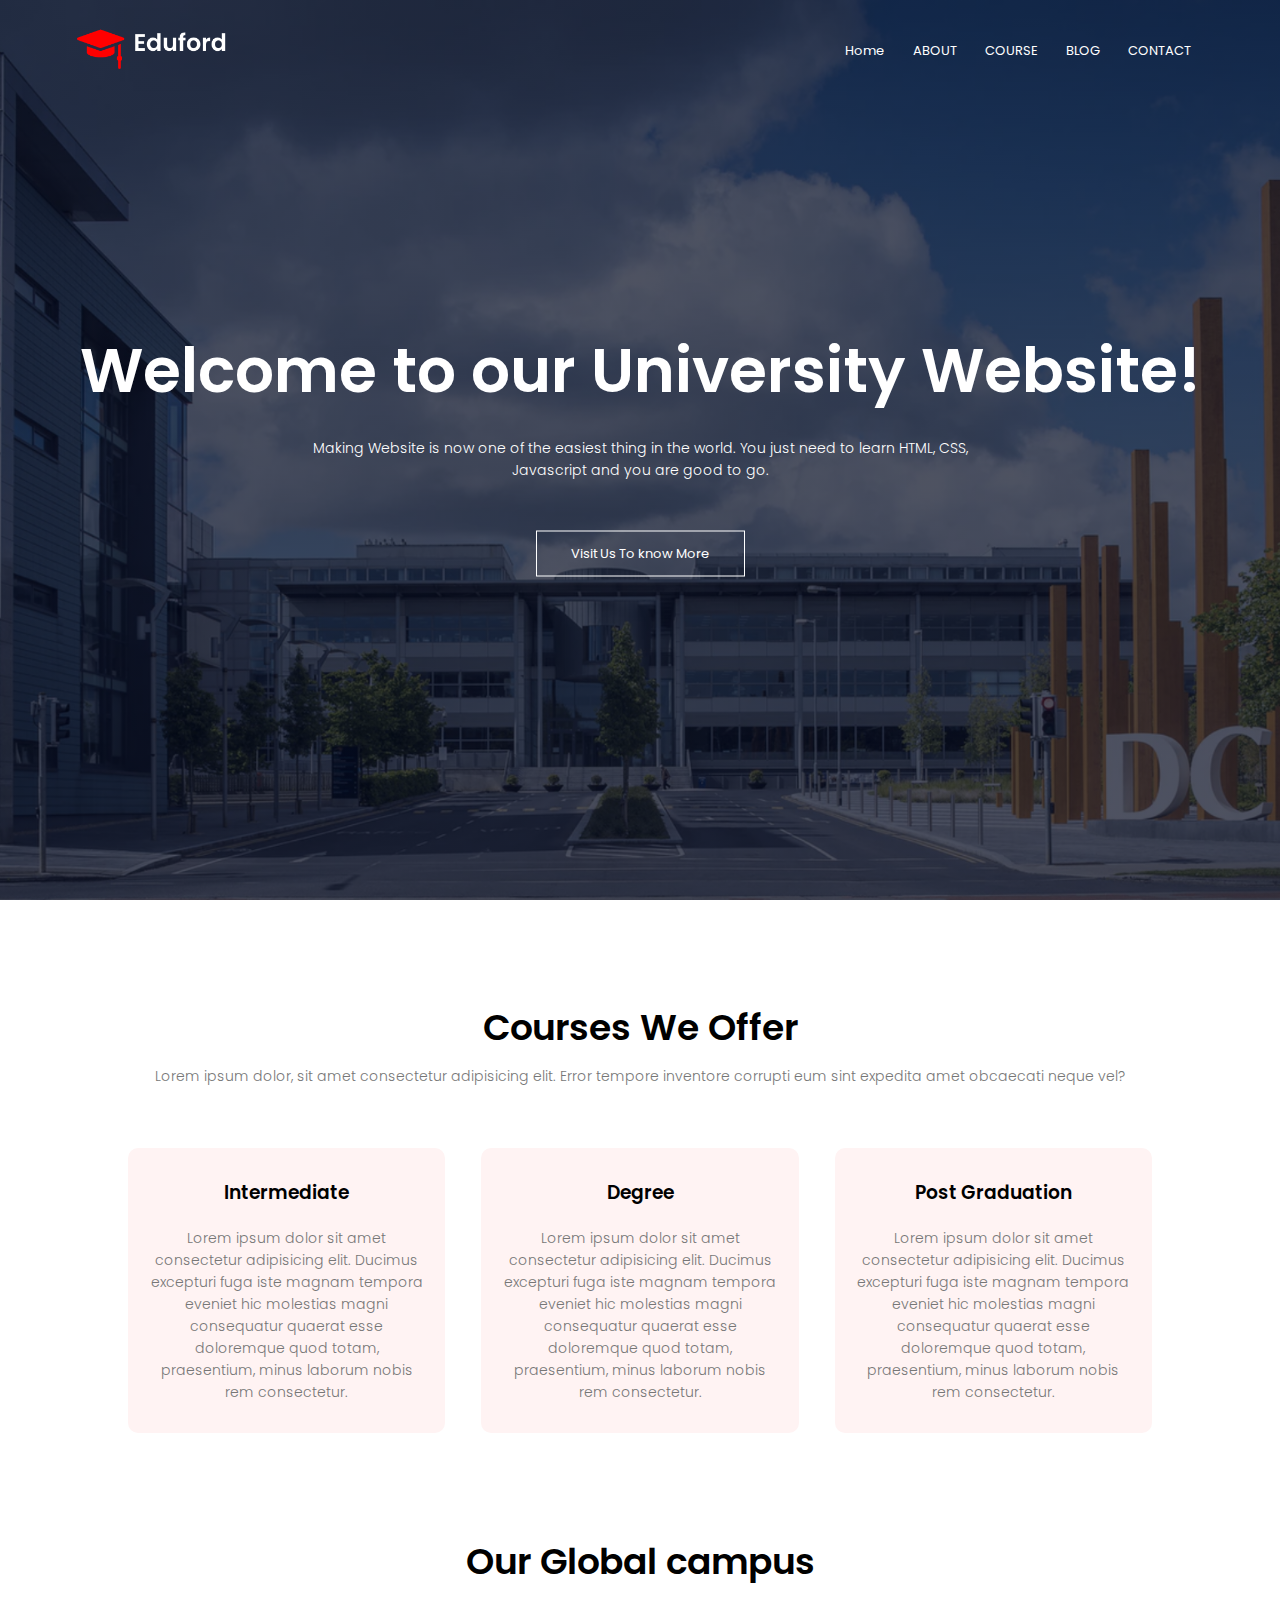
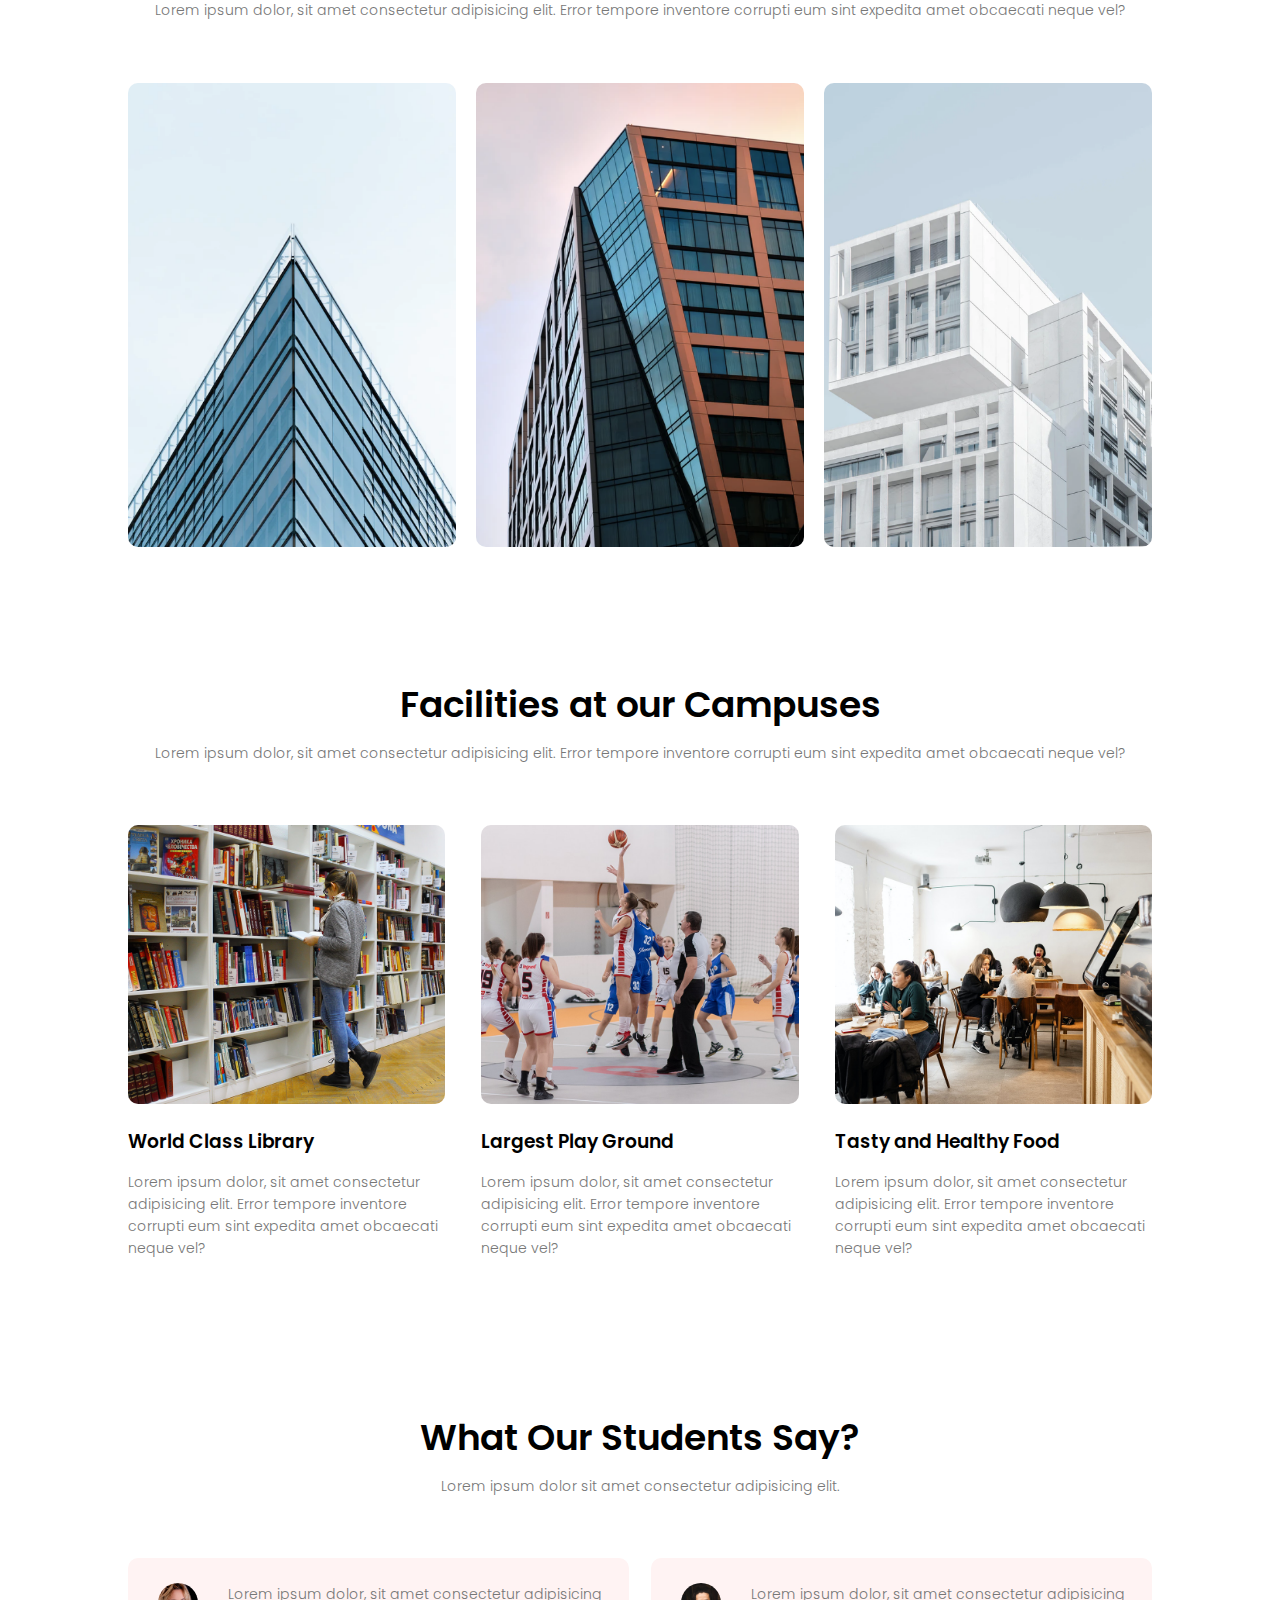
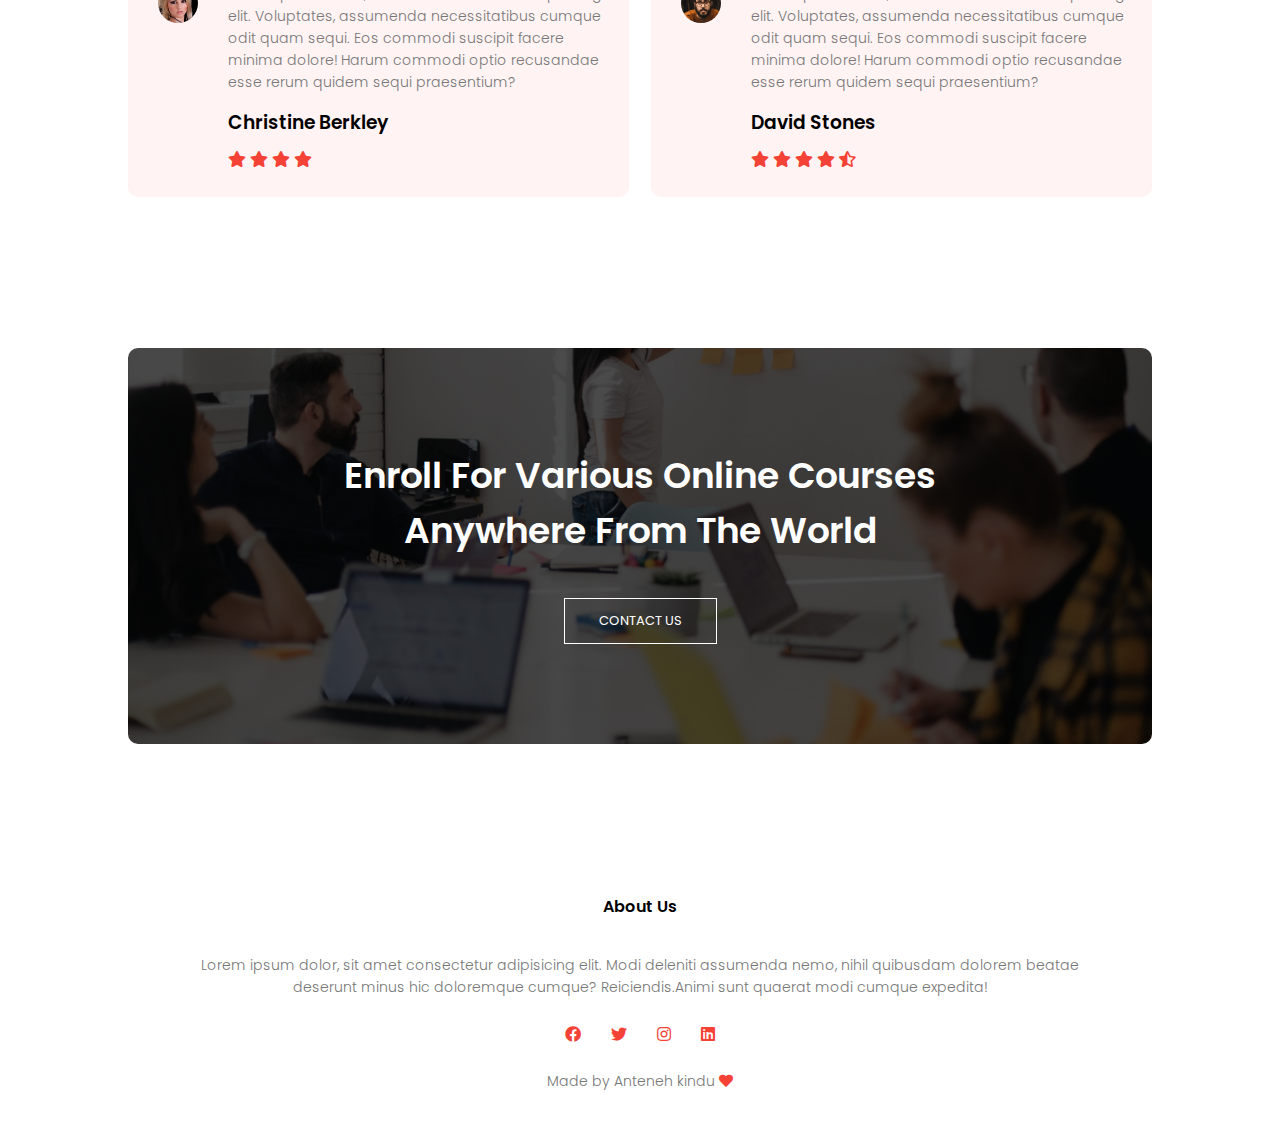
<file: index.html>
<!DOCTYPE html>
<html lang="en">
<head>
    <meta charset="UTF-8">
    <meta name="viewport" content="width=device-width, initial-scale=1.0">
    <title>University WebSite using Html Css</title>
    <link rel="stylesheet" href="style.css" >
    <link rel="preconnect" href="https://fonts.googleapis.com">
    <link rel="preconnect" href="https://fonts.gstatic.com" crossorigin>
    <link href="https://fonts.googleapis.com/css2?family=Poppins:wght@200;300;400;600;700&   display=swap" rel="stylesheet">
    <!-- <link rel="stylesheet" href="https://cdn.jsdelivr.net/npm/@fortawesome/fontawesome-free@6.4.2/css/fontawesome.min.css"> -->
    <link rel="stylesheet"  href="https://cdnjs.cloudflare.com/ajax/libs/font-awesome/5.15.4/css/all.min.css" integrity="sha512-1ycn6IcaQQ40/MKBW2W4Rhis/DbILU74C1vSrLJxCq57o941Ym01SwNsOMqvEBFlcgUa6xLiPY/NS5R+E6ztJQ==" crossorigin="anonymous" referrerpolicy="no-referrer" />
</head>
<body>
 
    <!-- header -->
    <section class="header">
        <nav>
            <a href="index.html"> <img src="image/logo.png" alt=""> </a>
            <div class="nav-links" id="navLinks">
                <i class="fa fa-times" onclick="hideMenu()"></i>
                <ul>
                    <li><a href="index.html">Home</a></li>
                    <li><a href="about.html">ABOUT</a></li>
                    <li><a href="course.html">COURSE</a></li>
                    <li><a href="blog.html">BLOG</a></li>
                    <li><a href="contact.html">CONTACT</a></li>
                </ul>
            </div>
            <i class="fa fa-bars" onclick="showMenu()"></i>
        </nav>
        <!-- text-box -->
        <div class="text-box">
            <h1>Welcome to our University Website!</h1>
            <p>Making Website is now one of the easiest thing in the world. You just need to learn HTML, CSS,<br> Javascript and you are good to go.</p>
            <a href="" class="hero-btn">Visit Us To know More</a>
        </div>
    </section>

    <!-- Course -->
    <section class="course">
        <h1>Courses We Offer</h1>
        <p>Lorem ipsum dolor, sit amet consectetur adipisicing elit. Error tempore inventore corrupti eum sint expedita amet obcaecati neque vel? </p> 
        <div class="row">
            <div class="course-col">
                <h3>Intermediate</h3>
                <p>Lorem ipsum dolor sit amet consectetur adipisicing elit. Ducimus excepturi fuga iste magnam tempora eveniet hic molestias magni consequatur quaerat esse doloremque quod totam, praesentium, minus laborum nobis rem consectetur.</p>
            </div>
            <div class="course-col">
                <h3>Degree</h3>
                <p>Lorem ipsum dolor sit amet consectetur adipisicing elit. Ducimus excepturi fuga iste magnam tempora eveniet hic molestias magni consequatur quaerat esse doloremque quod totam, praesentium, minus laborum nobis rem consectetur.</p>
            </div>
            <div class="course-col">
                <h3>Post Graduation</h3>
                <p>Lorem ipsum dolor sit amet consectetur adipisicing elit. Ducimus excepturi fuga iste magnam tempora eveniet hic molestias magni consequatur quaerat esse doloremque quod totam, praesentium, minus laborum nobis rem consectetur.</p>
            </div>
        </div>
    </section>

    <!-- campus -->
    <section class="campus">
        <h1>Our Global campus</h1>
        <p>Lorem ipsum dolor, sit amet consectetur adipisicing elit. Error tempore inventore corrupti eum sint expedita amet obcaecati neque vel? </p> 
        <div class="row">
            <div class="campus-col">
                <img src="image/london.png">
                <div class="layer">
                    <h3>LONDON</h3>
                </div>
            </div>
            <div class="campus-col">
                <img src="image/newyork.png">
                <div class="layer">
                    <h3>NEW YORK</h3>
                </div>
            </div>
            <div class="campus-col">
                <img src="image/washington.png">
                <div class="layer">
                    <h3>WASHINGTON</h3>
                </div>
            </div>
        </div>
    </section>

    <!-- Facilities -->
    <section class="facilities">
        <h1>Facilities at our Campuses</h1>
        <p>Lorem ipsum dolor, sit amet consectetur adipisicing elit. Error tempore inventore corrupti eum sint expedita amet obcaecati neque vel?</p>
        <div class="row">
            <div class="facilities-col">
                <img src="image/library.png">
                <h3>World Class Library</h3>
                <p>Lorem ipsum dolor, sit amet consectetur adipisicing elit. Error tempore inventore corrupti eum sint expedita amet obcaecati neque vel?</p>
            </div>
            <div class="facilities-col">
                <img src="image/basketball.png">
                <h3>Largest Play Ground</h3>
                <p>Lorem ipsum dolor, sit amet consectetur adipisicing elit. Error tempore inventore corrupti eum sint expedita amet obcaecati neque vel?</p>
            </div>
            <div class="facilities-col">
                <img src="image/cafeteria.png">
                <h3>Tasty and Healthy Food</h3>
                <p>Lorem ipsum dolor, sit amet consectetur adipisicing elit. Error tempore inventore corrupti eum sint expedita amet obcaecati neque vel?</p>
            </div>
        </div>
    </section>

    <!-- testimonials -->
    <section class="testimonials">
        <h1>What Our Students Say?</h1>
        <p>Lorem ipsum dolor sit amet consectetur adipisicing elit.</p>

        <div class="row">
            <div class="testimonial-col">
                <img src="image/user1.jpg">
                <div>
                    <p>Lorem ipsum dolor, sit amet consectetur adipisicing elit. Voluptates, assumenda necessitatibus cumque odit quam sequi. Eos commodi suscipit facere minima dolore! Harum commodi optio recusandae esse rerum quidem sequi praesentium?</p>
                    <h3>Christine Berkley</h3>
                    <i class="fa fa-star"></i>
                    <i class="fa fa-star"></i>
                    <i class="fa fa-star"></i>
                    <i class="fa fa-star"></i>
                    <i class="fa fa-star-0"></i>
                </div>
            </div>
            <div class="testimonial-col">
                <img src="image/user2.jpg">
                <div>
                    <p>Lorem ipsum dolor, sit amet consectetur adipisicing elit. Voluptates, assumenda necessitatibus cumque odit quam sequi. Eos commodi suscipit facere minima dolore! Harum commodi optio recusandae esse rerum quidem sequi praesentium?</p>
                    <h3>David Stones</h3>
                    <i class="fa fa-star"></i>
                    <i class="fa fa-star"></i>
                    <i class="fa fa-star"></i>
                    <i class="fa fa-star"></i>
                    <i class="fa fa-star-half-alt"></i>
                </div>
            </div>
        </div>
    </section>

    <!-------- Call To Action ----->
    <section class="cta">
        <h1>Enroll For Various Online Courses <br> Anywhere From The World</h1>
        <a href="" class="hero-btn">CONTACT US</a>
    </section>

     <!-------- Footer ----->
    <section class="footer">
        <h4>About Us</h4>
        <p>Lorem ipsum dolor, sit amet consectetur adipisicing elit. Modi deleniti assumenda nemo, nihil quibusdam dolorem beatae<br> deserunt minus hic doloremque cumque? Reiciendis.Animi sunt quaerat modi cumque expedita!</p>
        <div class="icons">
            <i class="fab fa-facebook"></i>
            <i class="fab fa-twitter"></i>
            <i class="fab fa-instagram"></i>
            <i class="fab fa-linkedin"></i>
        </div>
        <p>Made by Anteneh kindu <i class="fas fa-heart"></i></p>
    </section>

  
    <!-- JavaScript for Toggle Menu -->
    <script>

        var navLinks = document.getElementById("navLinks");
        function showMenu(){
            navLinks.style.right = "0";
        }
        function hideMenu(){
            navLinks.style.right = "-200px";
        }
    </script>
    
</body>
</html>
</file>
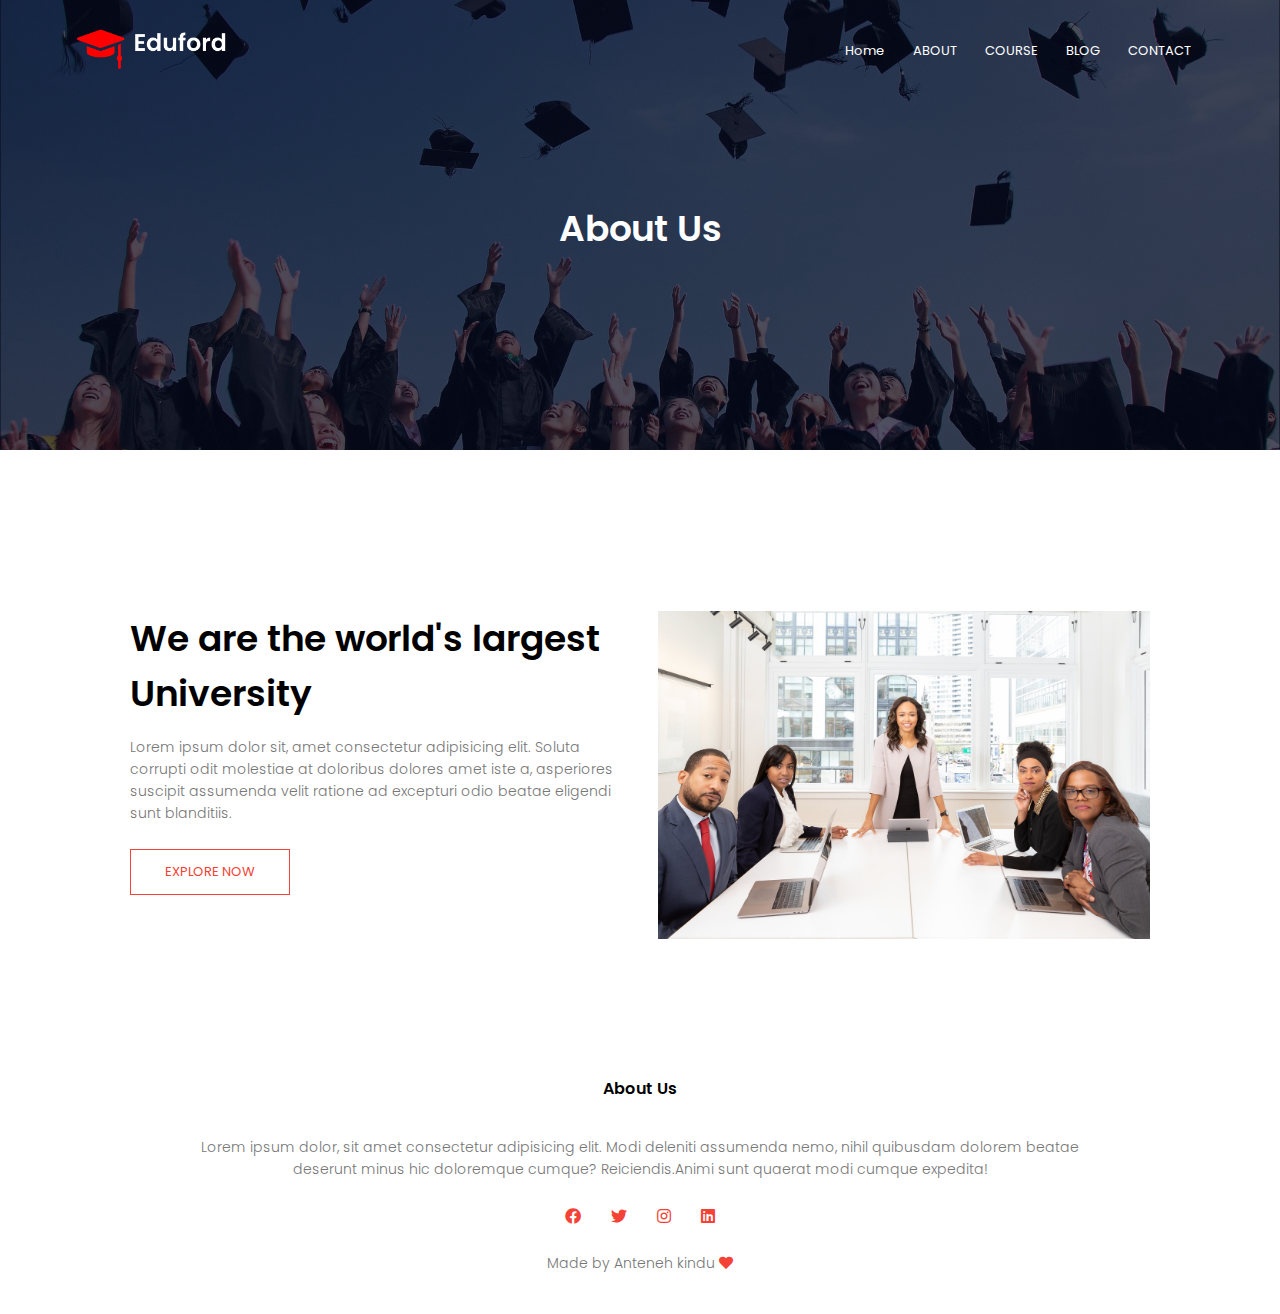
<file: about.html>
<!DOCTYPE html>
<html lang="en">
<head>
    <meta charset="UTF-8">
    <meta name="viewport" content="width=device-width, initial-scale=1.0">
    <title>University WebSite using Html Css</title>
    <link rel="stylesheet" href="style.css" >
    <link rel="preconnect" href="https://fonts.googleapis.com">
    <link rel="preconnect" href="https://fonts.gstatic.com" crossorigin>
    <link href="https://fonts.googleapis.com/css2?family=Poppins:wght@200;300;400;600;700&   display=swap" rel="stylesheet">
    <!-- <link rel="stylesheet" href="https://cdn.jsdelivr.net/npm/@fortawesome/fontawesome-free@6.4.2/css/fontawesome.min.css"> -->
    <link rel="stylesheet"  href="https://cdnjs.cloudflare.com/ajax/libs/font-awesome/5.15.4/css/all.min.css" integrity="sha512-1ycn6IcaQQ40/MKBW2W4Rhis/DbILU74C1vSrLJxCq57o941Ym01SwNsOMqvEBFlcgUa6xLiPY/NS5R+E6ztJQ==" crossorigin="anonymous" referrerpolicy="no-referrer" />
</head>
<body>
 
    <!-- header -->
    <section class="sub-header">
        <nav>
            <a href="index.html"> <img src="image/logo.png" alt=""> </a>
            <div class="nav-links" id="navLinks">
                <i class="fa fa-times" onclick="hideMenu()"></i>
                <ul>
                    <li><a href="index.html">Home</a></li>
                    <li><a href="about.html">ABOUT</a></li>
                    <li><a href="course.html">COURSE</a></li>
                    <li><a href="blog.html">BLOG</a></li>
                    <li><a href="contact.html">CONTACT</a></li>
                </ul>
            </div>
            <i class="fa fa-bars" onclick="showMenu()"></i>
        </nav>
        <h1>About Us</h1>
    </section>

    <!-- about us content -->
    <section class="about-us">
        <div class="row">
            <div class="about-col">
                <h1>We are the world's largest University</h1>
                <p>Lorem ipsum dolor sit, amet consectetur adipisicing elit. Soluta corrupti odit molestiae at doloribus dolores amet iste a, asperiores suscipit assumenda velit ratione ad excepturi odio beatae eligendi sunt blanditiis.</p>
                <a href="" class="hero-btn red-btn" >EXPLORE NOW</a>
            </div>
            <div class="about-col">
                <img src="image/about.jpg">
            </div>
        </div>
    </section>

     <!-------- Footer ----->
    <section class="footer">
        <h4>About Us</h4>
        <p>Lorem ipsum dolor, sit amet consectetur adipisicing elit. Modi deleniti assumenda nemo, nihil quibusdam dolorem beatae<br> deserunt minus hic doloremque cumque? Reiciendis.Animi sunt quaerat modi cumque expedita!</p>
        <div class="icons">
            <i class="fab fa-facebook"></i>
            <i class="fab fa-twitter"></i>
            <i class="fab fa-instagram"></i>
            <i class="fab fa-linkedin"></i>
        </div>
        <p>Made by Anteneh kindu <i class="fas fa-heart"></i></p>
    </section>

  
    <!-- JavaScript for Toggle Menu -->
    <script>

        var navLinks = document.getElementById("navLinks");
        function showMenu(){
            navLinks.style.right = "0";
        }
        function hideMenu(){
            navLinks.style.right = "-200px";
        }
    </script>
    
</body>
</html>
</file>
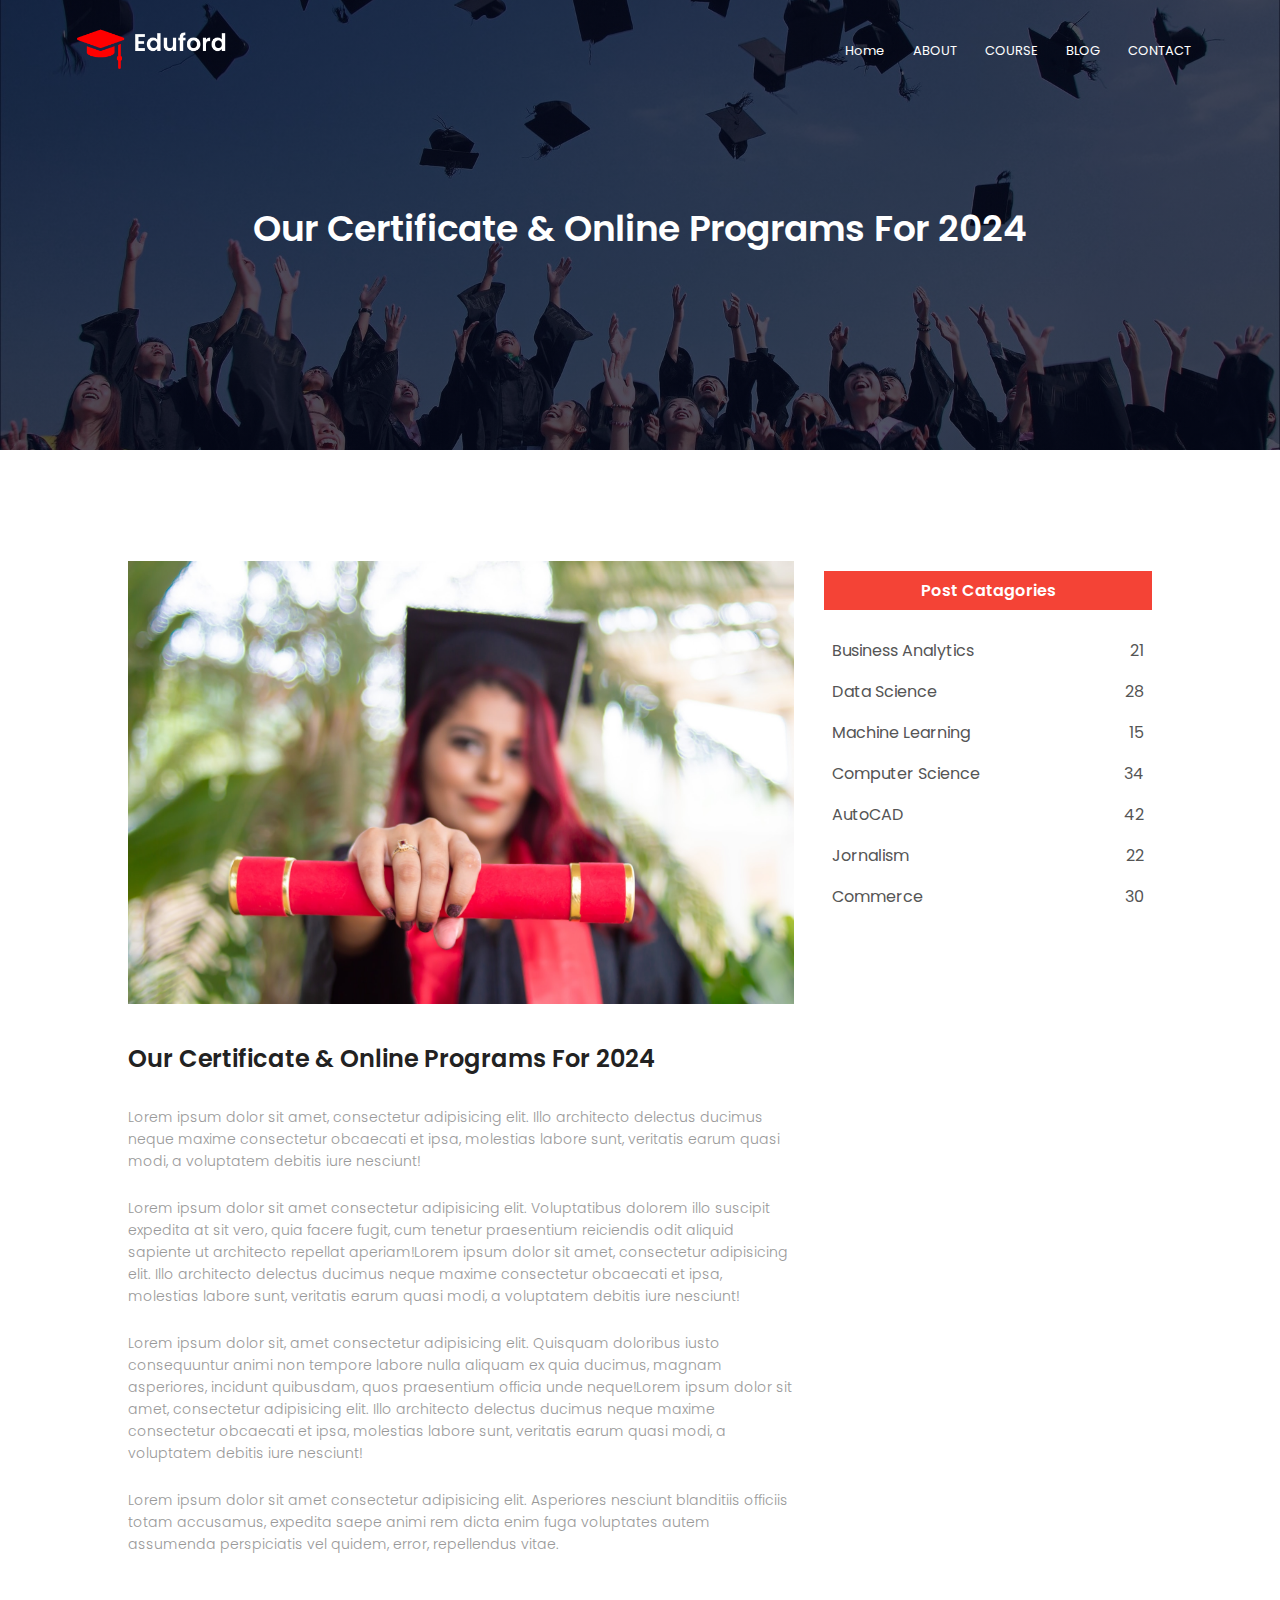
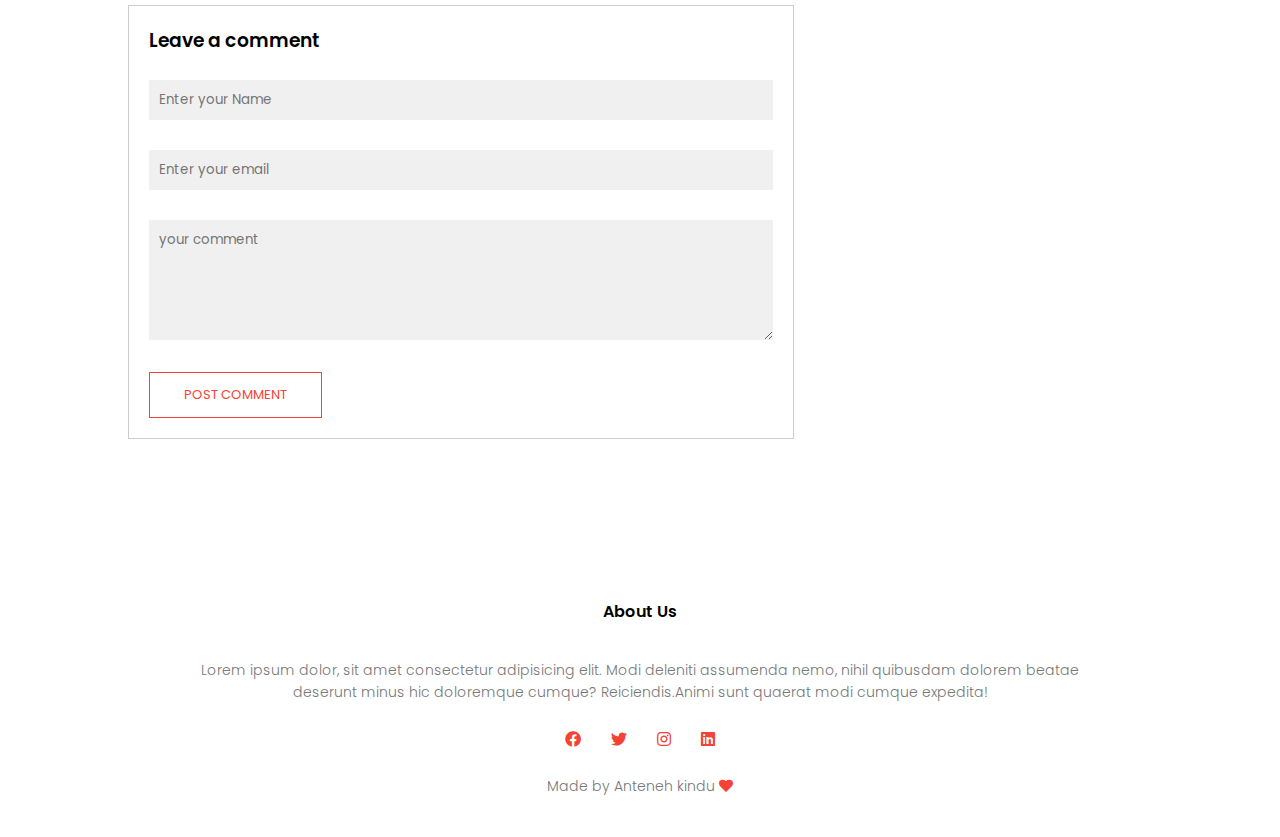
<file: blog.html>
<!DOCTYPE html>
<html lang="en">
<head>
    <meta charset="UTF-8">
    <meta name="viewport" content="width=device-width, initial-scale=1.0">
    <title>University WebSite using Html Css</title>
    <link rel="stylesheet" href="style.css" >
    <link rel="preconnect" href="https://fonts.googleapis.com">
    <link rel="preconnect" href="https://fonts.gstatic.com" crossorigin>
    <link href="https://fonts.googleapis.com/css2?family=Poppins:wght@200;300;400;600;700&   display=swap" rel="stylesheet">
    <!-- <link rel="stylesheet" href="https://cdn.jsdelivr.net/npm/@fortawesome/fontawesome-free@6.4.2/css/fontawesome.min.css"> -->
    <link rel="stylesheet"  href="https://cdnjs.cloudflare.com/ajax/libs/font-awesome/5.15.4/css/all.min.css" integrity="sha512-1ycn6IcaQQ40/MKBW2W4Rhis/DbILU74C1vSrLJxCq57o941Ym01SwNsOMqvEBFlcgUa6xLiPY/NS5R+E6ztJQ==" crossorigin="anonymous" referrerpolicy="no-referrer" />
</head>
<body>
 
    <!-- header -->
    <section class="sub-header">
        <nav>
            <a href="index.html"> <img src="image/logo.png" alt=""> </a>
            <div class="nav-links" id="navLinks">
                <i class="fa fa-times" onclick="hideMenu()"></i>
                <ul>
                    <li><a href="index.html">Home</a></li>
                    <li><a href="about.html">ABOUT</a></li>
                    <li><a href="course.html">COURSE</a></li>
                    <li><a href="blog.html">BLOG</a></li>
                    <li><a href="contact.html">CONTACT</a></li>
                </ul>
            </div>
            <i class="fa fa-bars" onclick="showMenu()"></i>
        </nav>
        <h1>Our Certificate & Online Programs For 2024</h1>
    </section>

    <!-------- blog page content --------->
    <section class="blog-content">
        <div class="row">
            <div class="blog-left">
                <img src="image/certificate.jpg">
                <h2>Our Certificate & Online Programs For 2024</h2>
                <p>Lorem ipsum dolor sit amet, consectetur adipisicing elit. Illo architecto delectus ducimus neque maxime consectetur obcaecati et ipsa, molestias labore sunt, veritatis earum quasi modi, a voluptatem debitis iure nesciunt!</p>
                <br>
                <p>Lorem ipsum dolor sit amet consectetur adipisicing elit. Voluptatibus dolorem illo suscipit expedita at sit vero, quia facere fugit, cum tenetur praesentium reiciendis odit aliquid sapiente ut architecto repellat aperiam!Lorem ipsum dolor sit amet, consectetur adipisicing elit. Illo architecto delectus ducimus neque maxime consectetur obcaecati et ipsa, molestias labore sunt, veritatis earum quasi modi, a voluptatem debitis iure nesciunt!</p>
                <br><p>Lorem ipsum dolor sit, amet consectetur adipisicing elit. Quisquam doloribus iusto consequuntur animi non tempore labore nulla aliquam ex quia ducimus, magnam asperiores, incidunt quibusdam, quos praesentium officia unde neque!Lorem ipsum dolor sit amet, consectetur adipisicing elit. Illo architecto delectus ducimus neque maxime consectetur obcaecati et ipsa, molestias labore sunt, veritatis earum quasi modi, a voluptatem debitis iure nesciunt!</p><br><p>Lorem ipsum dolor sit amet consectetur adipisicing elit. Asperiores nesciunt blanditiis officiis totam accusamus, expedita saepe animi rem dicta enim fuga voluptates autem assumenda perspiciatis vel quidem, error, repellendus vitae.</p>

                <div class="comment-box">
                    <h3>Leave a comment</h3>
                    <form class="comment-form">
                        <input type="text" placeholder="Enter your Name">
                        <input type="email" placeholder="Enter your email">
                        <textarea rows="5" placeholder="your comment"></textarea>
                        <button type="submit" class="hero-btn red-btn">POST COMMENT</button>
                    </form>
                </div>

            </div>
            <div class="blog-right">
                <h3>Post Catagories</h3>
                <div>
                    <span>Business Analytics</span>
                    <span>21</span>
                </div>
                <div>
                    <span>Data Science</span>
                    <span>28</span>
                </div>
                <div>
                    <span>Machine Learning</span>
                    <span>15</span>
                </div>
                <div>
                    <span>Computer Science</span>
                    <span>34</span>
                </div>
                <div>
                    <span>AutoCAD</span>
                    <span>42</span>
                </div>
                <div>
                    <span>Jornalism</span>
                    <span>22</span>
                </div>
                <div>
                    <span>Commerce</span>
                    <span>30</span>
                </div>
            </div>            
        </div>
    </section>
   
     <!-------- Footer ----->
    <section class="footer">
        <h4>About Us</h4>
        <p>Lorem ipsum dolor, sit amet consectetur adipisicing elit. Modi deleniti assumenda nemo, nihil quibusdam dolorem beatae<br> deserunt minus hic doloremque cumque? Reiciendis.Animi sunt quaerat modi cumque expedita!</p>
        <div class="icons">
            <i class="fab fa-facebook"></i>
            <i class="fab fa-twitter"></i>
            <i class="fab fa-instagram"></i>
            <i class="fab fa-linkedin"></i>
        </div>
        <p>Made by Anteneh kindu <i class="fas fa-heart"></i></p>
    </section>

  
    <!-- JavaScript for Toggle Menu -->
    <script>

        var navLinks = document.getElementById("navLinks");
        function showMenu(){
            navLinks.style.right = "0";
        }
        function hideMenu(){
            navLinks.style.right = "-200px";
        }
    </script>
    
</body>
</html>
</file>
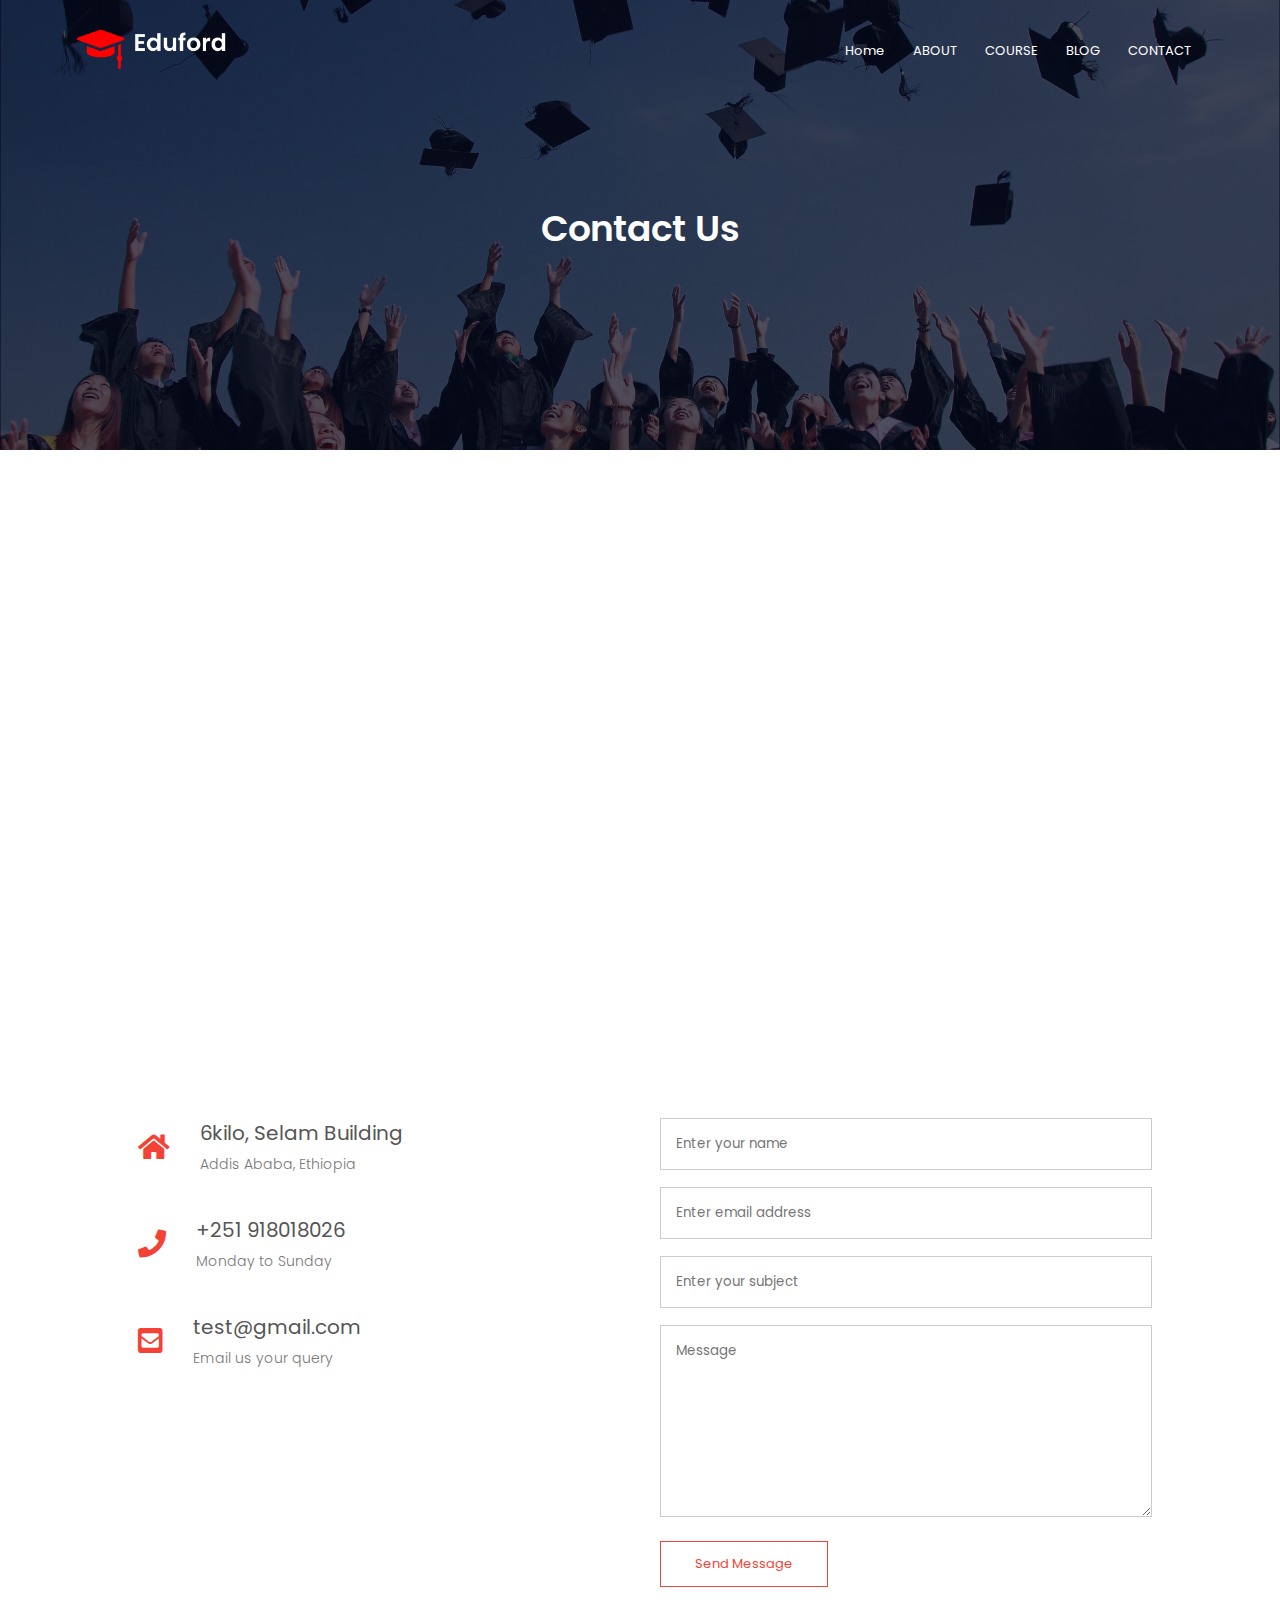
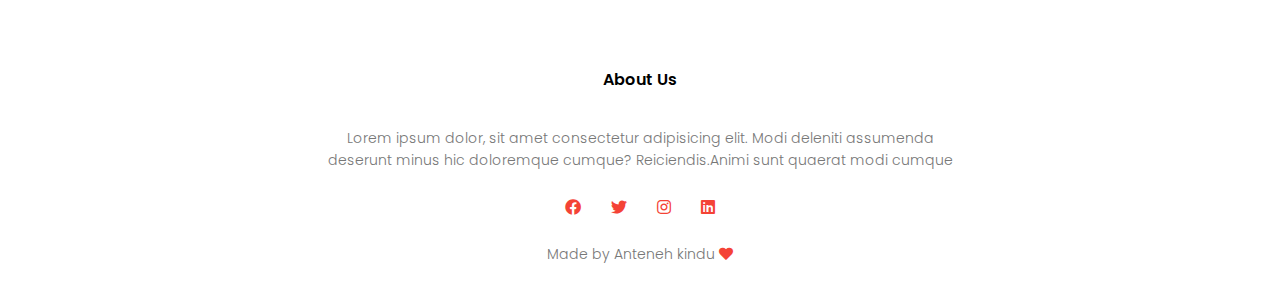
<file: contact.html>
<!DOCTYPE html>
<html lang="en">
<head>
    <meta charset="UTF-8">
    <meta name="viewport" content="width=device-width, initial-scale=1.0">
    <title>University WebSite using Html Css</title>
    <link rel="stylesheet" href="style.css" >
    <link rel="preconnect" href="https://fonts.googleapis.com">
    <link rel="preconnect" href="https://fonts.gstatic.com" crossorigin>
    <link href="https://fonts.googleapis.com/css2?family=Poppins:wght@200;300;400;600;700&   display=swap" rel="stylesheet">
    <!-- <link rel="stylesheet" href="https://cdn.jsdelivr.net/npm/@fortawesome/fontawesome-free@6.4.2/css/fontawesome.min.css"> -->
    <link rel="stylesheet"  href="https://cdnjs.cloudflare.com/ajax/libs/font-awesome/5.15.4/css/all.min.css" integrity="sha512-1ycn6IcaQQ40/MKBW2W4Rhis/DbILU74C1vSrLJxCq57o941Ym01SwNsOMqvEBFlcgUa6xLiPY/NS5R+E6ztJQ==" crossorigin="anonymous" referrerpolicy="no-referrer" />
</head>
<body>
 
    <!-- header -->
    <section class="sub-header">
        <nav>
            <a href="index.html"> <img src="image/logo.png" alt=""> </a>
            <div class="nav-links" id="navLinks">
                <i class="fa fa-times" onclick="hideMenu()"></i>
                <ul>
                    <li><a href="index.html">Home</a></li>
                    <li><a href="about.html">ABOUT</a></li>
                    <li><a href="course.html">COURSE</a></li>
                    <li><a href="blog.html">BLOG</a></li>
                    <li><a href="contact.html">CONTACT</a></li>
                </ul>
            </div>
            <i class="fa fa-bars" onclick="showMenu()"></i>
        </nav>
        <h1>Contact Us</h1>
    </section>

    <!-- Contact us-->
    <section class="location">
        <iframe src="https://www.google.com/maps/embed?pb=!1m18!1m12!1m3!1d252230.02029159578!2d38.61332968987404!3d8.963479539738723!2m3!1f0!2f0!3f0!3m2!1i1024!2i768!4f13.1!3m3!1m2!1s0x164b85cef5ab402d%3A0x8467b6b037a24d49!2z4Yqg4Yuy4Yi1IOGKoOGJoOGJow!5e0!3m2!1sam!2set!4v1706298272371!5m2!1sam!2set" width="600" height="450" style="border:0;" allowfullscreen="" loading="lazy" referrerpolicy="no-referrer-when-downgrade"></iframe>
    </section>

    <section class="contact-us">
        <div class="row">
            <div class="contact-col">
                <div>
                    <i class="fas fa-home"></i>
                    <span>
                        <h5>6kilo, Selam Building</h5>
                        <p>Addis Ababa, Ethiopia</p>
                    </span>
                </div>
                <div>
                    <i class="fas fa-phone"></i>
                    <span>
                        <h5>+251 918018026</h5>
                        <p>Monday to Sunday</p>
                    </span>
                </div>
                <div>
                    <i class="fas fa-envelope-square"></i>
                    <span>
                        <h5>test@gmail.com</h5>
                        <p>Email us your query</p>
                    </span>
                </div>
            </div>
            <div class="contact-col">
                <form action="">
                    <input type="text" placeholder="Enter your name" required>
                    <input type="email" placeholder="Enter email address" required>
                    <input type="text" placeholder="Enter your subject" required>
                    <textarea rows="8" placeholder="Message" required></textarea>
                    <button type="submit" class="hero-btn red-btn">Send Message</button>
                </form>
            </div>
        </div>
    </section>
   

     <!-------- Footer ----->
    <section class="footer">
        <h4>About Us</h4>
        <p>Lorem ipsum dolor, sit amet consectetur adipisicing elit. Modi deleniti assumenda <br> deserunt minus hic doloremque cumque? Reiciendis.Animi sunt quaerat modi cumque </p>
        <div class="icons">
            <i class="fab fa-facebook"></i>
            <i class="fab fa-twitter"></i>
            <i class="fab fa-instagram"></i>
            <i class="fab fa-linkedin"></i>
        </div>
        <p>Made by Anteneh kindu <i class="fas fa-heart"></i></p>
    </section>

  
    <!-- JavaScript for Toggle Menu -->
    <script>

        var navLinks = document.getElementById("navLinks");
        function showMenu(){
            navLinks.style.right = "0";
        }
        function hideMenu(){
            navLinks.style.right = "-200px";
        }
    </script>
    
</body>
</html>
</file>
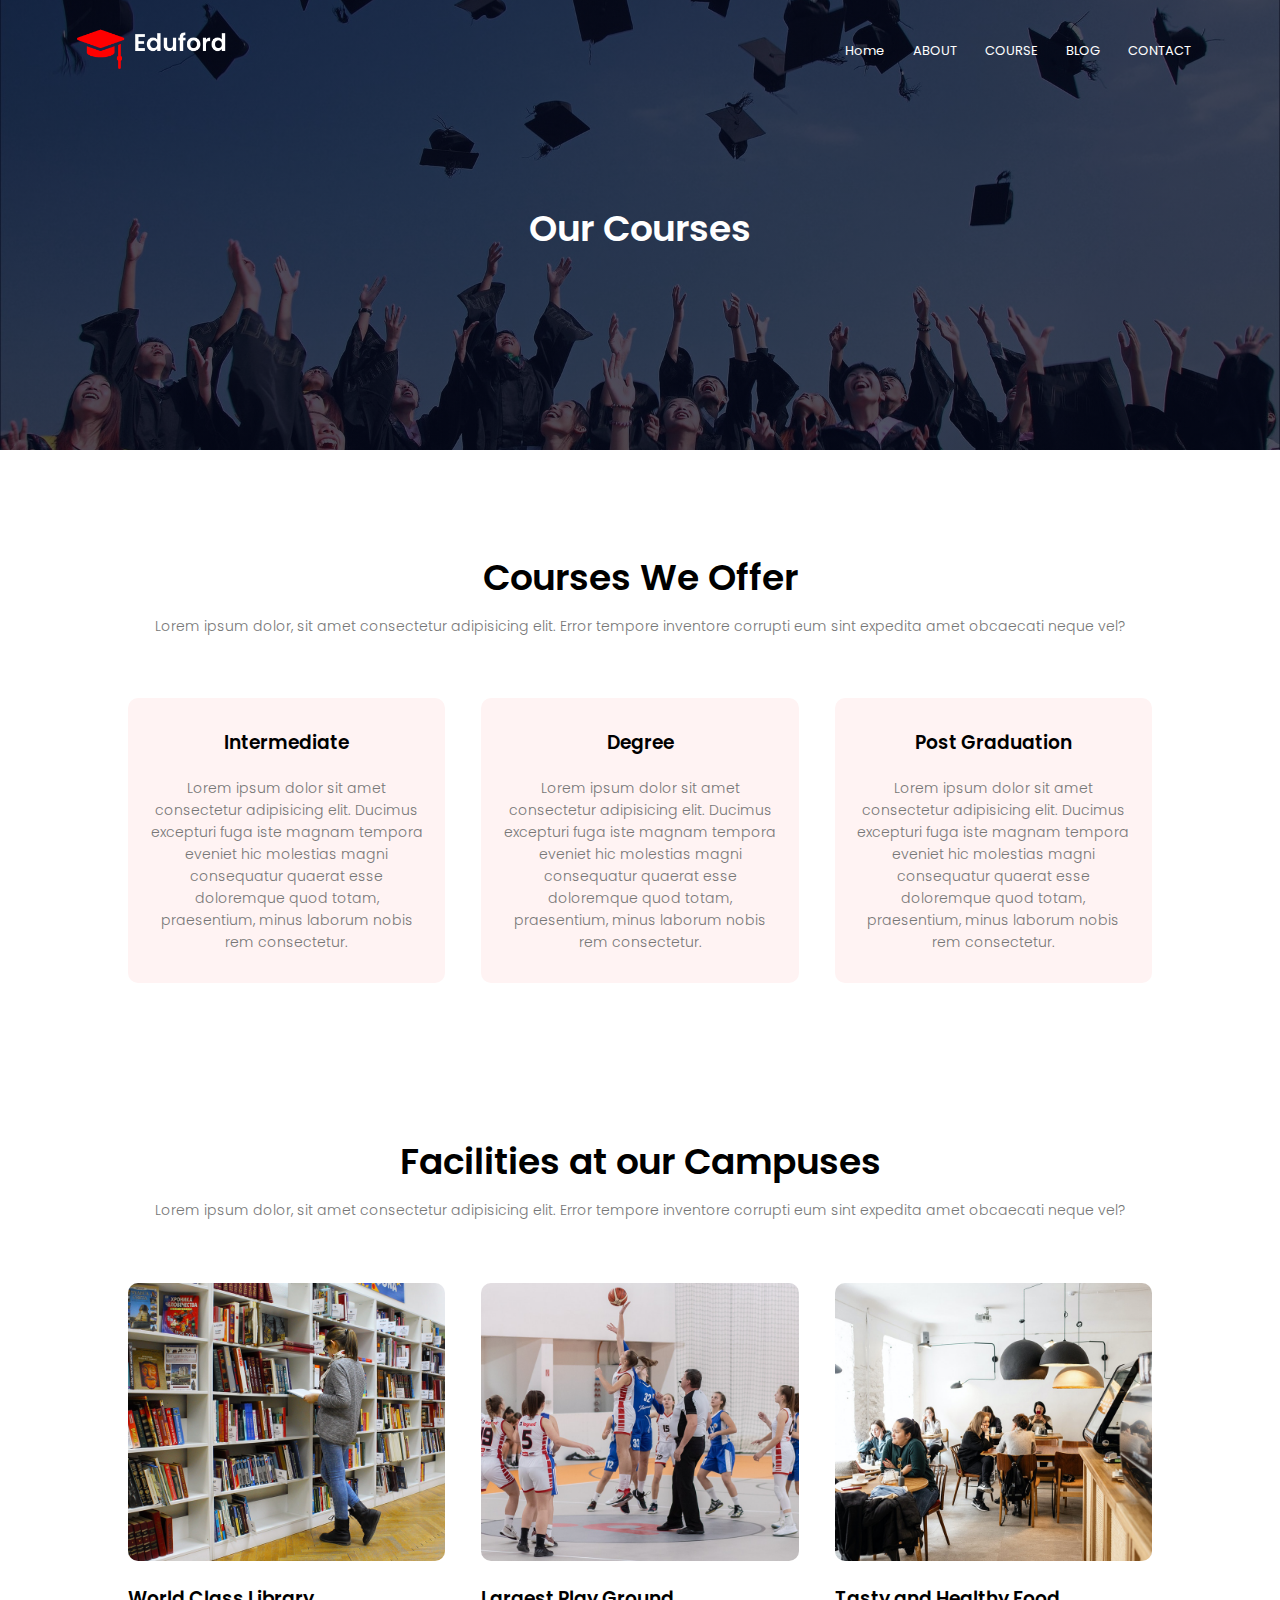
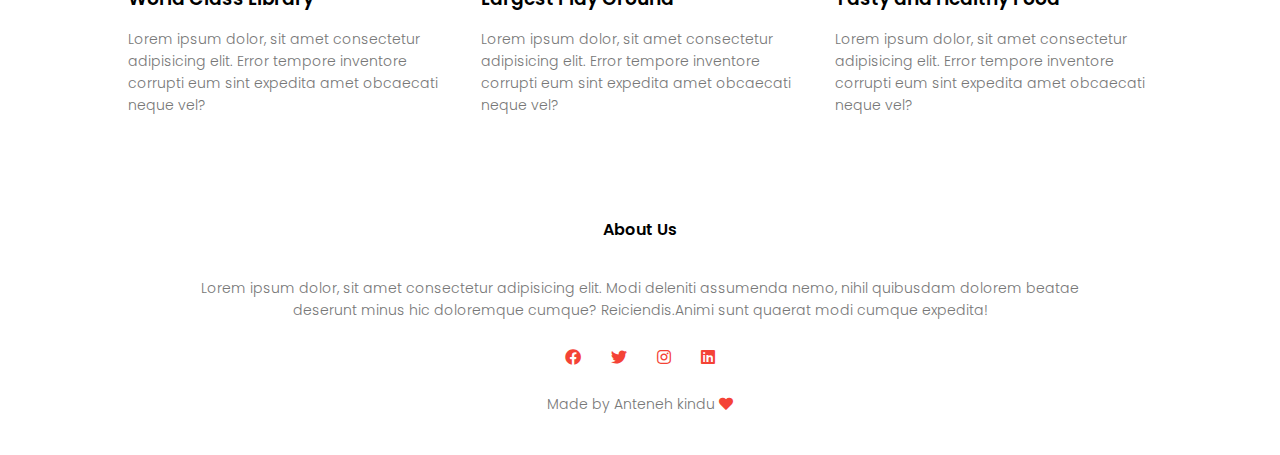
<file: course.html>
<!DOCTYPE html>
<html lang="en">
<head>
    <meta charset="UTF-8">
    <meta name="viewport" content="width=device-width, initial-scale=1.0">
    <title>University WebSite using Html Css</title>
    <link rel="stylesheet" href="style.css" >
    <link rel="preconnect" href="https://fonts.googleapis.com">
    <link rel="preconnect" href="https://fonts.gstatic.com" crossorigin>
    <link href="https://fonts.googleapis.com/css2?family=Poppins:wght@200;300;400;600;700&   display=swap" rel="stylesheet">
    <!-- <link rel="stylesheet" href="https://cdn.jsdelivr.net/npm/@fortawesome/fontawesome-free@6.4.2/css/fontawesome.min.css"> -->
    <link rel="stylesheet"  href="https://cdnjs.cloudflare.com/ajax/libs/font-awesome/5.15.4/css/all.min.css" integrity="sha512-1ycn6IcaQQ40/MKBW2W4Rhis/DbILU74C1vSrLJxCq57o941Ym01SwNsOMqvEBFlcgUa6xLiPY/NS5R+E6ztJQ==" crossorigin="anonymous" referrerpolicy="no-referrer" />
</head>
<body>
 
    <!-- header -->
    <section class="sub-header">
        <nav>
            <a href="index.html"> <img src="image/logo.png" alt=""> </a>
            <div class="nav-links" id="navLinks">
                <i class="fa fa-times" onclick="hideMenu()"></i>
                <ul>
                    <li><a href="index.html">Home</a></li>
                    <li><a href="about.html">ABOUT</a></li>
                    <li><a href="course.html">COURSE</a></li>
                    <li><a href="blog.html">BLOG</a></li>
                    <li><a href="contact.html">CONTACT</a></li>
                </ul>
            </div>
            <i class="fa fa-bars" onclick="showMenu()"></i>
        </nav>
        <h1>Our Courses</h1>
    </section>

    <!-- courses  -->
    <section class="course">
        <h1>Courses We Offer</h1>
        <p>Lorem ipsum dolor, sit amet consectetur adipisicing elit. Error tempore inventore corrupti eum sint expedita amet obcaecati neque vel? </p> 
        <div class="row">
            <div class="course-col">
                <h3>Intermediate</h3>
                <p>Lorem ipsum dolor sit amet consectetur adipisicing elit. Ducimus excepturi fuga iste magnam tempora eveniet hic molestias magni consequatur quaerat esse doloremque quod totam, praesentium, minus laborum nobis rem consectetur.</p>
            </div>
            <div class="course-col">
                <h3>Degree</h3>
                <p>Lorem ipsum dolor sit amet consectetur adipisicing elit. Ducimus excepturi fuga iste magnam tempora eveniet hic molestias magni consequatur quaerat esse doloremque quod totam, praesentium, minus laborum nobis rem consectetur.</p>
            </div>
            <div class="course-col">
                <h3>Post Graduation</h3>
                <p>Lorem ipsum dolor sit amet consectetur adipisicing elit. Ducimus excepturi fuga iste magnam tempora eveniet hic molestias magni consequatur quaerat esse doloremque quod totam, praesentium, minus laborum nobis rem consectetur.</p>
            </div>
        </div>
    </section>

    <!-- Facilities -->
    <section class="facilities">
        <h1>Facilities at our Campuses</h1>
        <p>Lorem ipsum dolor, sit amet consectetur adipisicing elit. Error tempore inventore corrupti eum sint expedita amet obcaecati neque vel?</p>
        <div class="row">
            <div class="facilities-col">
                <img src="image/library.png">
                <h3>World Class Library</h3>
                <p>Lorem ipsum dolor, sit amet consectetur adipisicing elit. Error tempore inventore corrupti eum sint expedita amet obcaecati neque vel?</p>
            </div>
            <div class="facilities-col">
                <img src="image/basketball.png">
                <h3>Largest Play Ground</h3>
                <p>Lorem ipsum dolor, sit amet consectetur adipisicing elit. Error tempore inventore corrupti eum sint expedita amet obcaecati neque vel?</p>
            </div>
            <div class="facilities-col">
                <img src="image/cafeteria.png">
                <h3>Tasty and Healthy Food</h3>
                <p>Lorem ipsum dolor, sit amet consectetur adipisicing elit. Error tempore inventore corrupti eum sint expedita amet obcaecati neque vel?</p>
            </div>
        </div>
    </section>



     <!-------- Footer ----->
    <section class="footer">
        <h4>About Us</h4>
        <p>Lorem ipsum dolor, sit amet consectetur adipisicing elit. Modi deleniti assumenda nemo, nihil quibusdam dolorem beatae<br> deserunt minus hic doloremque cumque? Reiciendis.Animi sunt quaerat modi cumque expedita!</p>
        <div class="icons">
            <i class="fab fa-facebook"></i>
            <i class="fab fa-twitter"></i>
            <i class="fab fa-instagram"></i>
            <i class="fab fa-linkedin"></i>
        </div>
        <p>Made by Anteneh kindu <i class="fas fa-heart"></i></p>
    </section>

  
    <!-- JavaScript for Toggle Menu -->
    <script>

        var navLinks = document.getElementById("navLinks");
        function showMenu(){
            navLinks.style.right = "0";
        }
        function hideMenu(){
            navLinks.style.right = "-200px";
        }
    </script>
    
</body>
</html>
</file>
<file: style.css>
*{
    margin: 0;
    padding: 0;
    font-family: 'Poppins', sans-serif;
}
.header{
    min-height: 100vh;
    width: 100%;
    background-image: linear-gradient(rgba(4,9,30,0.7), rgba(4,9,30,0.7)), url(image/banner.png);
    background-position: center;
    background-size: cover;
    position: relative;
}
nav{
    display: flex;
    justify-content: space-between;
    align-items: center;
    padding: 2% 6%;
}
nav img{
    width: 150px;
}
.nav-links{
    flex: 1;
    text-align: right;
}
.nav-links ul li{
    list-style: none;
    display: inline-block;
    padding: 8px 12px;
    position: relative;
}
.nav-links ul li a{
    color: #fff;
    text-decoration: none;
    font-size: 13px;
}
.nav-links ul li::after {
    content: '';
    width: 0%;
    height: 2px;
    background: #f44336;
    display: block;
    margin: auto;
    transition: 0.5s;
}
.nav-links ul li:hover::after {
    width: 100%;
}
.text-box{
    width: 90%;
    color: #fff;
    position: absolute;
    top: 50%;
    left: 50%;
    transform: translate(-50%, -50%);
    text-align: center;
}
.text-box h1{
    font-size: 62px;
}
.text-box p{
    margin: 10px 0px 40px;
    font-size: 14px;
    color: #fff;
}
.hero-btn{
    display: inline-block;
    text-decoration: none;
    color: #fff;
    border: 1px solid #fff;
    padding: 12px 34px;
    font-size: 13px;
    background: transparent;
    position: relative;
    cursor: pointer;
} 
.hero-btn:hover{
    background: #f44336;
    border: 1px solid #f44336;
    transition: 1s;
}


nav .fa{
    display: none;
}
@media(max-width: 700px){
    .text-box h1{
        font-size: 20px;
    } 
    .nav-links ul li {
        display: block;
    } 
    .nav-links{
        position: fixed;
        background: #f44336;
        height: 100vh;
        width: 200px;
        top: 0;
        right: -200px;
        text-align: left;
        z-index: 2;
        transition: 1s;
    }
    nav .fa{
        display: block;
        margin: 10px;
        color: #fff;
        font-size: 22px;
        cursor: pointer;
    }
    .nav-links ul{
        padding: 30px;
    }
}
 
/*---------- course---------- */

.course{
    width: 80%;
    margin: auto;
    text-align: center;
    padding-top: 100px;
}
h1{
    font-size: 36px;
    font-weight: 600;
}
p{
    color: #777;
    font-size: 14px;
    font-weight: 300;
    line-height: 22px;
    padding: 10px;
}

.row{
     margin-top: 5%;
     display: flex;
     justify-content: space-between;
}
.course-col{
    flex-basis: 31%;
    background: #fff3f3;
    border-radius: 10px;
    margin-bottom: 5%;
    padding: 20px 12px;
    box-sizing: border-box;
    transition: 0.5s;
}
h3{
    text-align: center;
    font-weight: 600;
    margin: 10px 0;
}
.course-col:hover{
    box-shadow: 0 0 20px 0px rgba(0, 0, 0, 0.2);
}

@media(max-width: 700px){
    .row{
        flex-direction: column;
    }
}

/* --------- campus------- */
.campus {
    width: 80%;
    margin: auto;
    text-align: center;
    padding-top: 50px;
}
.campus-col{
    flex-basis: 32%;
    border-radius: 10px;
    margin-bottom: 30px;
    position: relative;
    overflow: hidden;
}
.campus-col img{
    width: 100%;
    display: block;
}
.layer{
    background: transparent;
    height: 100%;
    width: 100%;
    position: absolute;
    top: 0;
    left: 0;
    transition: 0.5s;
}
.layer:hover{
    background: rgba(12, 137, 54, 0.7);
}
.layer h3{
    width: 100%;
    font-weight: 500;
    color: #fff;
    font-size: 26px;
    bottom: 0;
    left: 50%;
    transform: translateX(-50%);
    position: absolute;
    opacity: 0;
    transition: 0.5s;
}
.layer:hover h3{
    bottom: 49%;
    opacity: 1;
}

/* ---------facilities-------- */

.facilities{
    width: 80%;
    margin: auto;
    text-align: center;
    padding-top: 100px;
}
.facilities-col{
    flex-basis: 31%;
    border-radius: 10px;
    margin-bottom: 5%;
    text-align: left;
}
.facilities-col img{
    width: 100%;
    border-radius: 10px;
}
.facilities-col p{
    padding: 0;
}
.facilities-col h3{
    margin-top: 16px;
    margin-bottom: 15px;
    text-align: left;
}

/* --------testimonials------- */

.testimonials{
    width: 80%;
    margin: auto;
    padding-top: 100px;
    text-align: center;
}
.testimonial-col {
    flex-basis: 44%;
    border-radius: 10px;
    margin-bottom: 5%;
    text-align: left;
    background: #fff3f3;
    padding: 25px;
    cursor: pointer;
    display: flex;
}
.testimonial-col img{
    height: 40px;
    margin-left: 5px;
    margin-right: 30px;
    border-radius: 50%;
}
.testimonial-col p{
    padding: 0;
}
.testimonial-col h3{
    margin-top: 15px;
    text-align: left;
}
.testimonial-col .fa{
    color: #f44336;
}
@media(max-width: 700px){
    .testimonial-col img{
        margin-left: 0px;
        margin-right: 15px;
    }
}

/* -------Call to action------ */

.cta{
    margin: 100px auto;
    width: 80%;
    background-image: linear-gradient(rgba(0,0,0,0.7),rgba(0,0,0,0.7)), url(image/banner2.jpg);
    background-position: center;
    background-size: cover;
    border-radius: 10px;
    text-align: center;
    padding: 100px 0;
}
.cta h1{
    color: #fff;
    margin-bottom: 40px;
    padding: 0;
}
@media(max-width:700px){
    .cta h1{
        font-size: 24px;
    }
}

/* -----footer----- */
.footer{
    width: 100%;
    text-align: center;
    padding: 30px 0;
}
.footer h4{
    margin-bottom: 25px;
    margin-top: 20px;
    font-weight: 600;
}
.icons .fab{
    color: #f44336;
    margin: 0 13px;
    cursor: pointer;
    padding: 18px 0;
    size: 40px;
}
.fa-heart{
    color: #f44336;
}

/* -----------about us page ---- */

.sub-header{
    height: 50vh;
    width: 100%;
    background-image: linear-gradient(rgba(4,9,30,0.7),rgba(4,9,30,0.7)),url(image/background.jpg);
    background-position: center;
    background-size: cover;
    text-align: center;
    color: #fff;
}
.sub-header h1{
    margin-top: 100px;
}
 .about-us{
    width: 80%;
    margin: auto;
    padding-top: 80px;
    padding-bottom: 50px;
 }
.about-col{
    flex-basis: 48%;
    padding: 30px 2px;
}
.about-col img{
    width: 100%;
}
.about-col h1{
    padding-top: 0;
}
.about-col p{
    padding: 15px 0 25px;
}
.red-btn{
    border: 1px solid #f44336;
    background: transparent;
    color: #f44336;
}
.red-btn:hover{
    color: #fff;
}


/* -------blog-content------ */
.blog-content{
    width: 80%;
    margin: auto;
    padding: 60px 0;
}
.blog-left{
    flex-basis: 65%;
}
.blog-left img{
    width: 100%;
}
.blog-left h2{
    color: #222;
    font-weight: 600;
    margin: 30px 0;
}
.blog-left p{
    color: #999;
    padding: 0;
}
.blog-right{
    flex-basis: 32%;
}
.blog-right h3{
    background: #f44336;
    color: #fff;
    padding: 7px 0;
    font-size: 16px;
    margin-bottom: 20px;
}
.blog-right div{
    display: flex;
    align-items: center;
    justify-content: space-between;
    color: #555;
    padding: 8px;
    box-sizing: border-box;
}
.comment-box{
    border: 1px solid #ccc;
    margin: 50px 0;
    padding: 10px 20px;
}
.comment-box h3{
    text-align: left;
}
.comment-form input, .comment-form textarea{
    width: 100%;
    padding: 10px;
    margin: 15px 0;
    box-sizing: border-box;
    border: none;
    outline: none;
    background: #f0f0f0;
} 
.comment-form button{
    margin: 10px 0;
}

@media(max-width:700Px){
    .sub-header h1{
        font-size: 24px;
    }
}
 /* ------contact us page--- */
 .location{
    width: 80%;
    margin: auto;
    padding: 80px 0;
 }
 .location iframe{
    width: 100%;
 }
.contact-us{
    width: 80%;
    margin: auto;
}
.contact-col{
    flex-basis: 48%;
    margin-bottom: 30px;
}
.contact-col div{
    display: flex;
    align-items: center;
    margin-bottom: 40px;
}
 .contact-col div .fas{
    font-size: 28px;
    color: #f44336;
    margin: 10px;
    margin-right: 30px;
 }
 .contact-col div p{
    padding: 0;
 }
 .contact-col div h5{
    font-size: 20px;
    margin-bottom: 5px;
    color: #555;
    font-weight: 400;
 }
 .contact-col input, .contact-col textarea{
    width: 100%;
    padding: 15px;
    margin-bottom: 17px;
    outline: none;
    border: 1px solid #ccc;
    box-sizing: border-box;
 }
</file>
